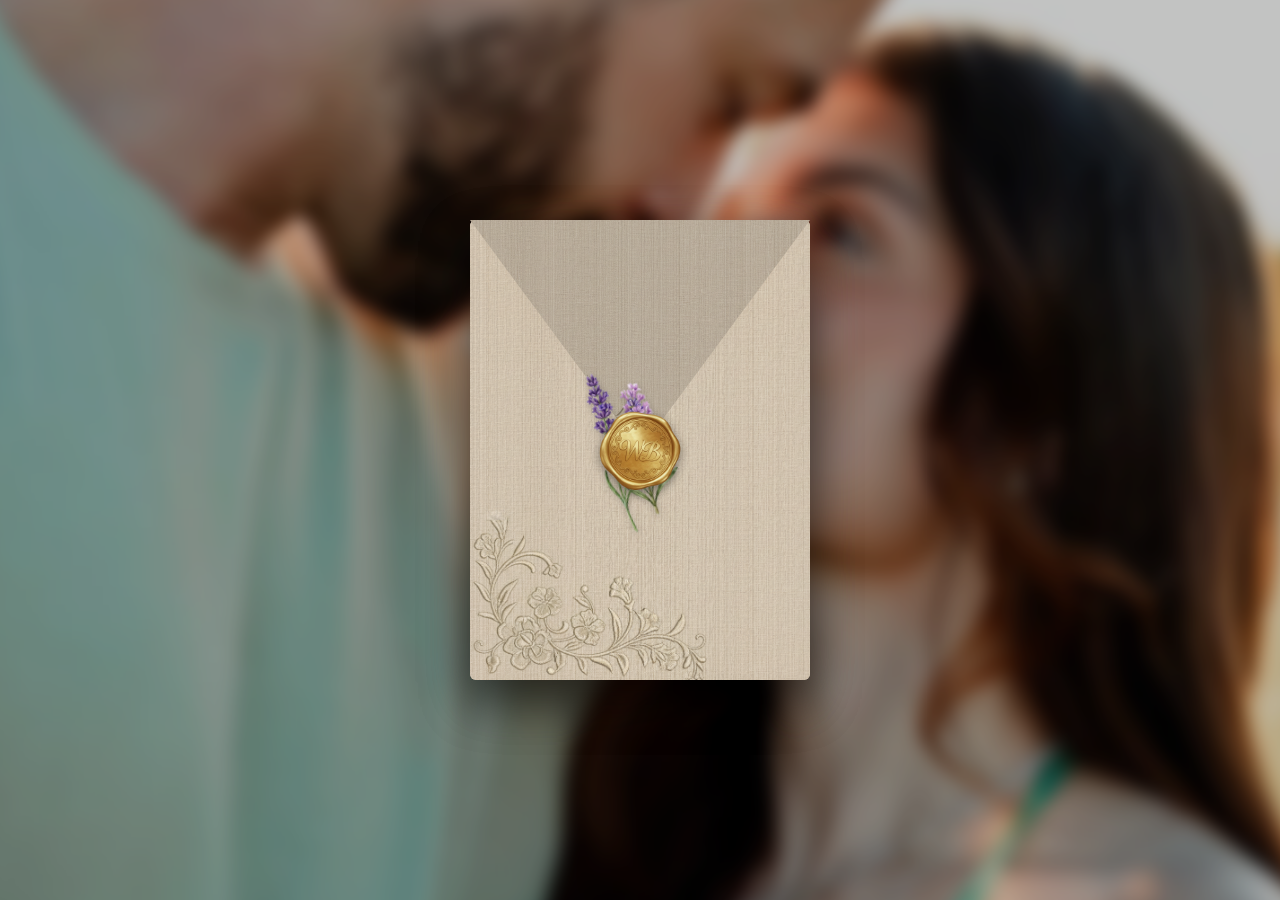
<file: index.html>
<!DOCTYPE html>
<html lang="pt-BR">
<head>
    <meta charset="UTF-8">
    <meta name="viewport" content="width=device-width, initial-scale=1.0">
    <title>Convite de Casamento - Wesley & Beatriz</title>
    <link rel="stylesheet" href="style.css">
    <link rel="stylesheet" href="https://cdnjs.cloudflare.com/ajax/libs/font-awesome/6.0.0-beta3/css/all.min.css">
</head>
<body>
    <div class="background"></div>
    <div class="envelope-wrapper">
        <div class="envelope">
            <div class="letter"></div>
            <div class="envelope-front">
                <div class="text">Wesley & Beatriz</div>
            </div>
            <img src="fotos/lavanda.png" class="lavender-sprigs" alt="Ramos de Lavanda">
            <img src="fotos/selo.png" class="seal" alt="Selo do Convite">
        </div>
    </div>
    <script src="script.js"></script>
</body>
</html>
</file>
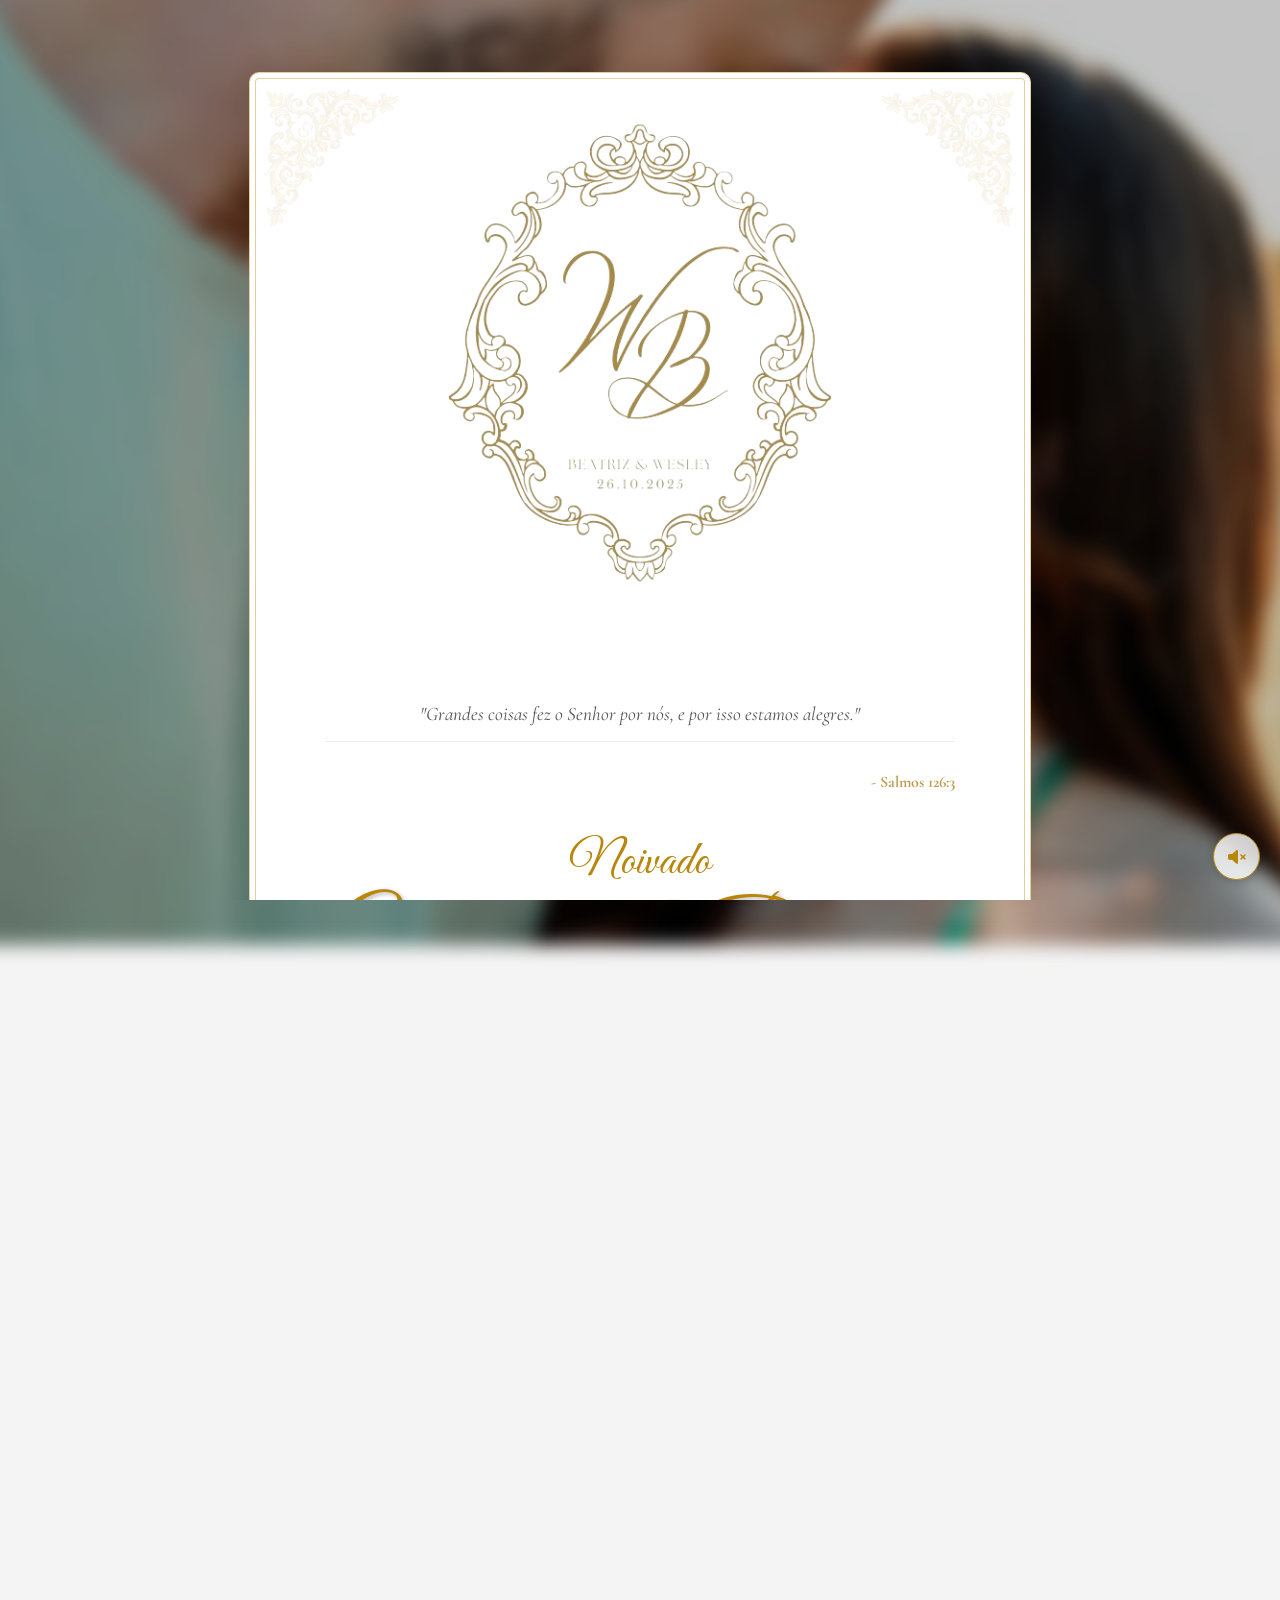
<file: convite.html>
<!DOCTYPE html>
<html lang="pt-BR">
<head>
    <meta charset="UTF-8">
    <meta name="viewport" content="width=device-width, initial-scale=1.0">
    <title>Nosso Noivado - Wesley & Beatriz</title>
    <link rel="stylesheet" href="style.css">
    <link rel="stylesheet" href="https://cdnjs.cloudflare.com/ajax/libs/font-awesome/6.0.0-beta3/css/all.min.css">
</head>
<body class="invitation-page">
    <div class="background"></div>

    <div class="container">
        <img src="fotos/Brasao.png" alt="Brasão do Casal" class="header-monogram">

        <img src="fotos/arabesco.png" class="corner-decoration top-left" alt="Decoração de Canto">
        <img src="fotos/arabesco.png" class="corner-decoration top-right" alt="Decoração de Canto">
        <img src="fotos/arabesco.png" class="corner-decoration bottom-left" alt="Decoração de Canto">
        <img src="fotos/arabesco.png" class="corner-decoration bottom-right" alt="Decoração de Canto">

        <blockquote>
            <p>"Grandes coisas fez o Senhor por nós, e por isso estamos alegres."</p>
            <footer>- Salmos 126:3</footer>
        </blockquote>

        <div class="main-heading">
            <div class="engagement-title">Noivado</div><br>
            <h1>Wesley & Beatriz</h1>
        </div>

        <div class="divider"></div>

        <div class="message">
            <p>Nosso noivado é um testemunho dessa alegria.<br>Com a bênção de Deus e a felicidade em nossos corações, convidamos você a celebrar conosco.</p>
        </div>

        <div class="gallery">
            <img src="fotos/foto-paisagem.jpg" alt="Foto do casal" class="landscape">
        </div>

        <div class="divider"></div>

        <div class="details">
            <div class="save-the-date">
                <img src="fotos/SaveTheDate.png" alt="Save the Date" class="std-image">
                <div class="std-date">
                    <span>DOMINGO</span>
                    <span class="separator">|</span>
                    <div class="date-stack">
                        <span class="day">26</span>
                        <span class="month">OUT</span>
                    </div>
                    <span class="separator">|</span>
                    <span>2025</span>
                </div>
                <p class="std-time">às 14:00h</p>
            </div>
            <p><strong>Local:</strong> Alameda Curitiba, 365 - Res. Doze (Alphaville), Santana de Parnaíba - SP, 06539-020</p>
            <div class="button-group">
                <button id="show-location"><i class="fas fa-map-marker-alt"></i> Ver Localização</button>
                <button id="confirm-presence"><i class="fas fa-check-circle"></i> Confirmar Presença</button>
                <button id="add-to-calendar"><i class="fas fa-calendar-plus"></i> Salvar no Calendário</button>
            </div>
        </div>
        <footer>
            <p>Idealizado pela noiva, codificado com <i class="fas fa-heart"></i> pelo noivo</p>
        </footer>
    </div>

    <audio id="background-music" loop>
        <source src="Musica/Daniel Caesar - Best Part (Audio) ft. H.E.R..mp3" type="audio/mpeg">
    </audio>

    <div id="music-control">
        <i class="fas fa-volume-mute"></i>
    </div>

    <script src="script.js"></script>
</body>
</html>
</file>
<file: style.css>
@import url('https://fonts.googleapis.com/css2?family=Great+Vibes&family=Cormorant+Garamond:wght@400;700&family=Parisienne&display=swap');

@font-face {
    font-family: 'The Delgado';
    src: url('fonts/The Dellgado.otf') format('opentype');
}

@font-face {
    font-family: 'Better Together';
    src: url('fonts/better-together.regular.ttf') format('truetype');
}

@font-face {
    font-family: 'MattockRegular';
    src: url('fonts/Mattock-Regular.otf') format('opentype');
}

@font-face {
    font-family: 'NordminneScript';
    src: url('fonts/NordminneScript_PERSONAL_USE_ONLY.otf') format('opentype');
}

@font-face {
    font-family: 'RetroBritish';
    src: url('fonts/RetroBritish-DemoVersion-Regular.ttf') format('truetype');
}

/* Adicione aqui as importações das suas fontes personalizadas */

:root {
    --gold-color: #b8860b;
    --dark-gold-color: #a0740a;
    --text-color: #333;
    --container-bg: #ffffff; /* Fundo sólido */
    --envelope-bg: #f0e6d2;
    --envelope-flap: #e6d5b8;
}

body, html { margin: 0; padding: 0; width: 100%; height: 100%; font-family: 'Cormorant Garamond', serif; background-color: #f4f4f4; overflow-x: hidden; }
body:not(.invitation-page) { overflow-y: hidden; }
body.invitation-page { overflow-y: auto; }

.background {
    position: fixed; top: 0; left: 0; width: 100%; height: 100%;
    background-image: url('fotos/fundo.jpg');
    background-size: cover;
    background-position: center;
    filter: blur(8px) brightness(0.8); transform: scale(1.1);
}

/* --- Envelope Page Styles (index.html) --- */
.envelope-wrapper { display: flex; justify-content: center; align-items: center; height: 100vh; perspective: 1000px; user-select: none; }
.envelope { position: relative; width: 340px; height: 460px; cursor: pointer; transition: transform 1s; transform-style: preserve-3d; }

.envelope::before { /* Flap */
    content: '';
    position: absolute;
    top: 0; left: 0; width: 100%; height: 50%;
    background-color: var(--envelope-flap);
    background-image: linear-gradient(rgba(0,0,0,0.12), rgba(0,0,0,0.12)), url('fotos/textura.png');
    background-size: cover, cover;
    background-repeat: no-repeat, no-repeat;
    background-position: bottom left, bottom left;
    clip-path: polygon(0 0, 100% 0, 50% 100%);
    transform-origin: top; transition: transform 0.7s 0.2s ease-in-out;
    z-index: 9;
}

.envelope::after, .envelope-front { /* Back and Front Face */
    content: '';
    position: absolute;
    top: 0;
    left: 0;
    width: 100%;
    height: 100%;
    background-color: var(--envelope-bg);
    background-image: url('fotos/textura.png');
    background-size: cover;
    background-repeat: no-repeat;
    background-position: bottom left;
    border-radius: 6px;
    box-shadow: 0 20px 50px rgba(0,0,0,0.4);
    z-index: 2;
}

.envelope-front .text {
    font-family: 'Great Vibes', cursive;
    font-size: 48px;
    color: var(--gold-color);
    text-align: center;
    padding-top: 60%;
}

.letter { position: absolute; top: 0; left: 3%; width: 94%; height: 98%; background: #fff; border-radius: 5px; box-shadow: 0 0 15px rgba(0,0,0,0.15) inset; z-index: 1; }

.lavender-sprigs {
    position: absolute;
    top: 50%;
    left: 50%;
    transform: translate(-50%, -50%) rotate(-15deg);
    width: 190px;
    height: 190px;
    z-index: 10;
    transition: opacity 0.5s, transform 0.5s;
    filter: drop-shadow(0 2px 3px rgba(0,0,0,0.2));
}

.seal {
    position: absolute;
    top: 50%;
    left: 50%;
    transform: translate(-50%, -50%);
    width: 90px;
    height: 90px;
    z-index: 11;
    transition: opacity 0.5s, transform 0.5s;
    filter: drop-shadow(0 3px 5px rgba(0,0,0,0.4));
}

.envelope-wrapper.open .envelope::before { transform: rotateX(180deg); z-index: 0; transition-delay: 0s; }
.envelope-wrapper.open .letter { transform: translateY(-100px); transition: transform 0.7s ease-in-out; }

.envelope-wrapper.open .seal, .envelope-wrapper.open .lavender-sprigs {
    opacity: 0;
    transform: translateY(20px);
    transition-delay: 0s;
}


/* --- Invitation Page Styles (convite.html) --- */
.container {
    position: relative; z-index: 2; padding: 40px; max-width: 700px; margin: 8vh auto;
    background-color: var(--container-bg); /* Fundo sólido */
    border-radius: 10px;
    text-align: center; opacity: 0; animation: fadeIn 1.5s 0.5s forwards; user-select: text;
    border: 1px solid rgba(184, 134, 11, 0.4);
    box-shadow: 0 5px 25px rgba(0,0,0,0.1), inset 0 0 0 5px #fff, inset 0 0 0 6px rgba(184, 134, 11, 0.4);
}

@keyframes fadeIn { to { opacity: 1; } }

.header-monogram {
    width: 80%;
    max-width: 480px;
    height: auto;
    margin-bottom: 60px;
}

.corner-decoration {
    position: absolute;
    width: 150px;
    height: auto;
    opacity: 0.1;
    z-index: -1;
}

.top-left { top: 10px; left: 10px; }
.top-right { top: 10px; right: 10px; transform: scaleX(-1); }
.bottom-left { bottom: 10px; left: 10px; transform: scaleY(-1); }
.bottom-right { bottom: 10px; right: 10px; transform: scaleX(-1) scaleY(-1); }

.main-heading {
    text-align: center;
}

.engagement-title {
    font-family: 'Great Vibes', cursive;
    font-size: 3rem;
    color: var(--gold-color);
    display: block;
    margin-bottom: -1.5rem;
}

.main-heading h1 {
    font-family: 'Great Vibes', cursive;
    font-weight: normal;
    font-size: 6rem;
    line-height: 1.2;
    color: var(--gold-color);
    margin: 0;
    text-shadow: 2px 2px 4px rgba(0, 0, 0, 0.3);
}

.line-wesley {
    text-align: left;
}

.line-beatriz {
    text-align: right;
}

blockquote { margin: 40px auto; padding: 0 20px; max-width: 90%; border: none; font-style: italic; color: #555; }
blockquote p { margin: 0; font-size: 1.2rem; line-height: 1.7; }
blockquote footer { text-align: right; margin-top: 10px; font-style: normal; font-size: 1rem; color: var(--dark-gold-color); font-weight: 700; }

.divider { height: 1px; background: linear-gradient(to right, transparent, rgba(184, 134, 11, 0.4), transparent); margin: 50px auto; width: 80%; }

.message p { font-size: 1.5rem; line-height: 1.8; color: var(--text-color); max-width: 90%; margin: 20px auto; }

.gallery {
    margin: 30px 0;
    border-radius: 8px;
    overflow: hidden;
}

.gallery .landscape {
    width: 100%;
    height: auto;
    display: block;
}

.details { margin-top: 20px; }
.save-the-date {
    margin: 40px 0;
}
.std-image {
    width: 64%;
    max-width: 400px;
    height: auto;
    margin-bottom: 20px;
}
.std-date {
    font-weight: 700;
    font-size: 2.8rem;
    color: var(--gold-color);
    margin: 10px 0;
    display: flex;
    justify-content: center;
    align-items: center;
    gap: 1rem;
}

.date-stack {
    display: flex;
    flex-direction: column;
    align-items: center;
    line-height: 1;
}

.date-stack .day {
    font-size: 4.5rem;
    font-weight: 400;
}

.date-stack .month {
    font-size: 2.2rem;
    font-weight: 700;
}

.std-date .separator {
    font-size: 3.4rem;
    color: rgba(184, 134, 11, 0.5);
}

.std-time {
    font-size: 5rem;
    color: var(--text-color);
    margin-top: -20px;
    margin-bottom: 30px;
}

.details p { font-size: 1.1rem; margin: 12px 0; }

.button-group { display: flex; justify-content: center; flex-wrap: wrap; gap: 15px; margin-top: 40px; }
.details button {
    background: var(--gold-color);
    color: #fff;
    border: none;
    border-bottom: 4px solid var(--dark-gold-color);
    border-radius: 50px; padding: 15px 35px;
    cursor: pointer; font-family: 'Cormorant Garamond', serif; font-size: 1.1rem; font-weight: 700; letter-spacing: 1px;
    box-shadow: 0 4px 15px rgba(0,0,0,0.2); transition: all 0.1s ease-in-out;
}
.details button i { margin-right: 10px; }
.details button:hover {
    background: var(--dark-gold-color);
    transform: translateY(2px);
    box-shadow: 0 2px 5px rgba(0,0,0,0.25);
    border-bottom-width: 2px;
}

footer {
    text-align: center; padding-top: 30px; margin-top: 40px;
    border-top: 1px solid rgba(0,0,0,0.1); color: var(--text-color);
    opacity: 0.7; font-family: 'Cormorant Garamond', serif; font-style: italic; font-size: 0.9rem;
}
footer .fa-heart { color: var(--gold-color); animation: pulse 2s infinite ease-in-out; }
@keyframes pulse { 0%, 100% { transform: scale(1); } 50% { transform: scale(1.15); } }

#music-control { position: fixed; bottom: 20px; right: 20px; z-index: 100; background: rgba(255,255,255,0.8); color: var(--gold-color); border: 1px solid var(--gold-color); border-radius: 50%; width: 45px; height: 45px; cursor: pointer; display: flex; justify-content: center; align-items: center; box-shadow: 0 2px 10px rgba(0,0,0,0.2); user-select: none; }

@media (max-width: 768px) {
    .container { padding: 40px 20px; }
    .header-monogram { width: 80%; max-width: 320px; margin-bottom: 50px; }
    .main-heading h1 { font-size: 4.5rem; }
    .engagement-title { font-size: 2.5rem; }
    .message p { font-size: 1.3rem; max-width: 95%; }
    .std-date {
        font-size: 1.5rem;
        gap: 1rem;
    }
    .date-stack .day {
        font-size: 3.4rem;
    }
    .date-stack .month {
        font-size: 1.7rem;
    }
    .std-date .separator {
        font-size: 2.2rem;
    }
    .std-time {
        font-size: 3.5rem;
    }
}
</file>
